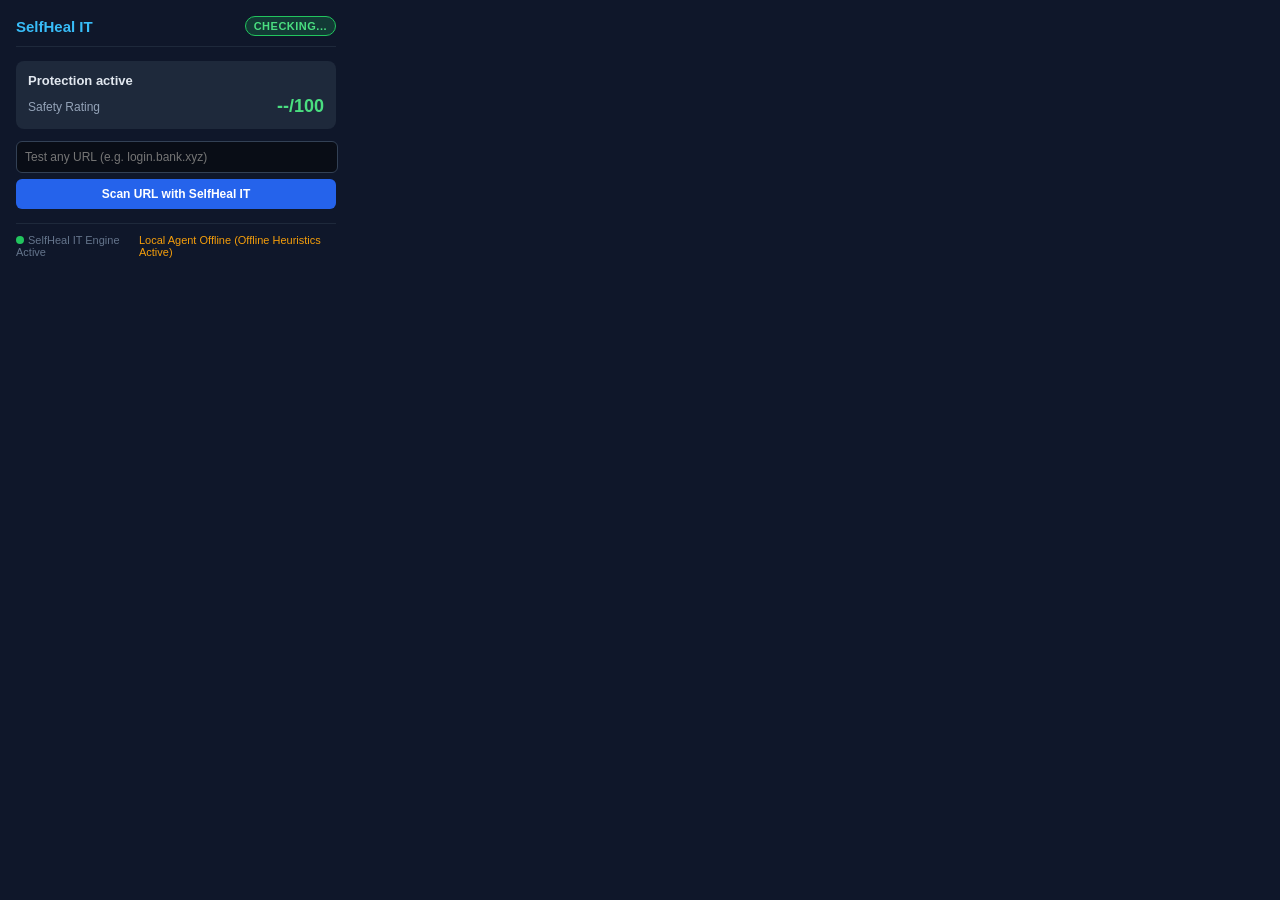
<file: browser_extension/popup.html>
<!doctype html>
<html>
<head>
  <meta charset="utf-8">
  <title>SelfHeal IT Protection</title>
  <style>
    body {
      margin: 0;
      padding: 16px;
      width: 320px;
      font-family: -apple-system, BlinkMacSystemFont, "Segoe UI", Roboto, sans-serif;
      background: #0f172a;
      color: #f8fafc;
    }
    .header {
      display: flex;
      align-items: center;
      justify-content: space-between;
      border-bottom: 1px solid #1e293b;
      padding-bottom: 10px;
      margin-bottom: 14px;
    }
    .header h1 {
      margin: 0;
      font-size: 15px;
      font-weight: 700;
      color: #38bdf8;
      display: flex;
      align-items: center;
      gap: 6px;
    }
    .status-badge {
      font-size: 11px;
      padding: 3px 8px;
      border-radius: 999px;
      font-weight: 600;
      text-transform: uppercase;
      letter-spacing: 0.5px;
    }
    .badge-safe { background: rgba(34, 197, 94, 0.2); color: #4ade80; border: 1px solid #22c55e; }
    .badge-suspicious { background: rgba(245, 158, 11, 0.2); color: #fbbf24; border: 1px solid #f59e0b; }
    .badge-dangerous { background: rgba(239, 68, 68, 0.2); color: #f87171; border: 1px solid #ef4444; }

    .site-card {
      background: #1e293b;
      border-radius: 8px;
      padding: 12px;
      margin-bottom: 12px;
    }
    .domain-title {
      font-size: 13px;
      font-weight: 600;
      word-break: break-all;
      color: #e2e8f0;
    }
    .score-container {
      display: flex;
      align-items: center;
      justify-content: space-between;
      margin-top: 8px;
    }
    .score-label { font-size: 12px; color: #94a3b8; }
    .score-num { font-size: 18px; font-weight: 700; }
    
    .threat-box {
      margin-top: 8px;
      font-size: 11px;
      color: #fca5a5;
      line-height: 1.4;
      background: rgba(239, 68, 68, 0.1);
      padding: 8px;
      border-radius: 6px;
      border-left: 3px solid #ef4444;
    }

    .scanner-box {
      margin-top: 12px;
    }
    .scanner-box input {
      width: calc(100% - 16px);
      padding: 8px;
      background: #090d16;
      border: 1px solid #334155;
      border-radius: 6px;
      color: #f8fafc;
      font-size: 12px;
      margin-bottom: 6px;
    }
    .scanner-box button {
      width: 100%;
      background: #2563eb;
      color: white;
      border: none;
      padding: 8px;
      border-radius: 6px;
      font-weight: 600;
      font-size: 12px;
      cursor: pointer;
    }
    .scanner-box button:hover { background: #1d4ed8; }

    .footer {
      margin-top: 14px;
      padding-top: 10px;
      border-top: 1px solid #1e293b;
      display: flex;
      justify-content: space-between;
      font-size: 11px;
      color: #64748b;
    }
    .pulse-dot {
      display: inline-block;
      width: 8px;
      height: 8px;
      border-radius: 50%;
      background: #22c55e;
      margin-right: 4px;
    }
  </style>
</head>
<body>
  <div class="header">
    <h1>SelfHeal IT</h1>
    <span id="badge" class="status-badge badge-safe">Checking...</span>
  </div>

  <div class="site-card">
    <div id="domain" class="domain-title">Scanning current tab...</div>
    <div class="score-container">
      <span class="score-label">Safety Rating</span>
      <span id="score" class="score-num" style="color: #4ade80;">--/100</span>
    </div>
    <div id="threats" class="threat-box" style="display: none;"></div>
  </div>

  <div class="scanner-box">
    <input id="custom-url" placeholder="Test any URL (e.g. login.bank.xyz)">
    <button id="btn-scan">Scan URL with SelfHeal IT</button>
  </div>

  <div class="footer">
    <span><span class="pulse-dot"></span>SelfHeal IT Engine Active</span>
    <span id="backend-status">Connected</span>
  </div>

  <script src="popup.js"></script>
</body>
</html>
</file>
